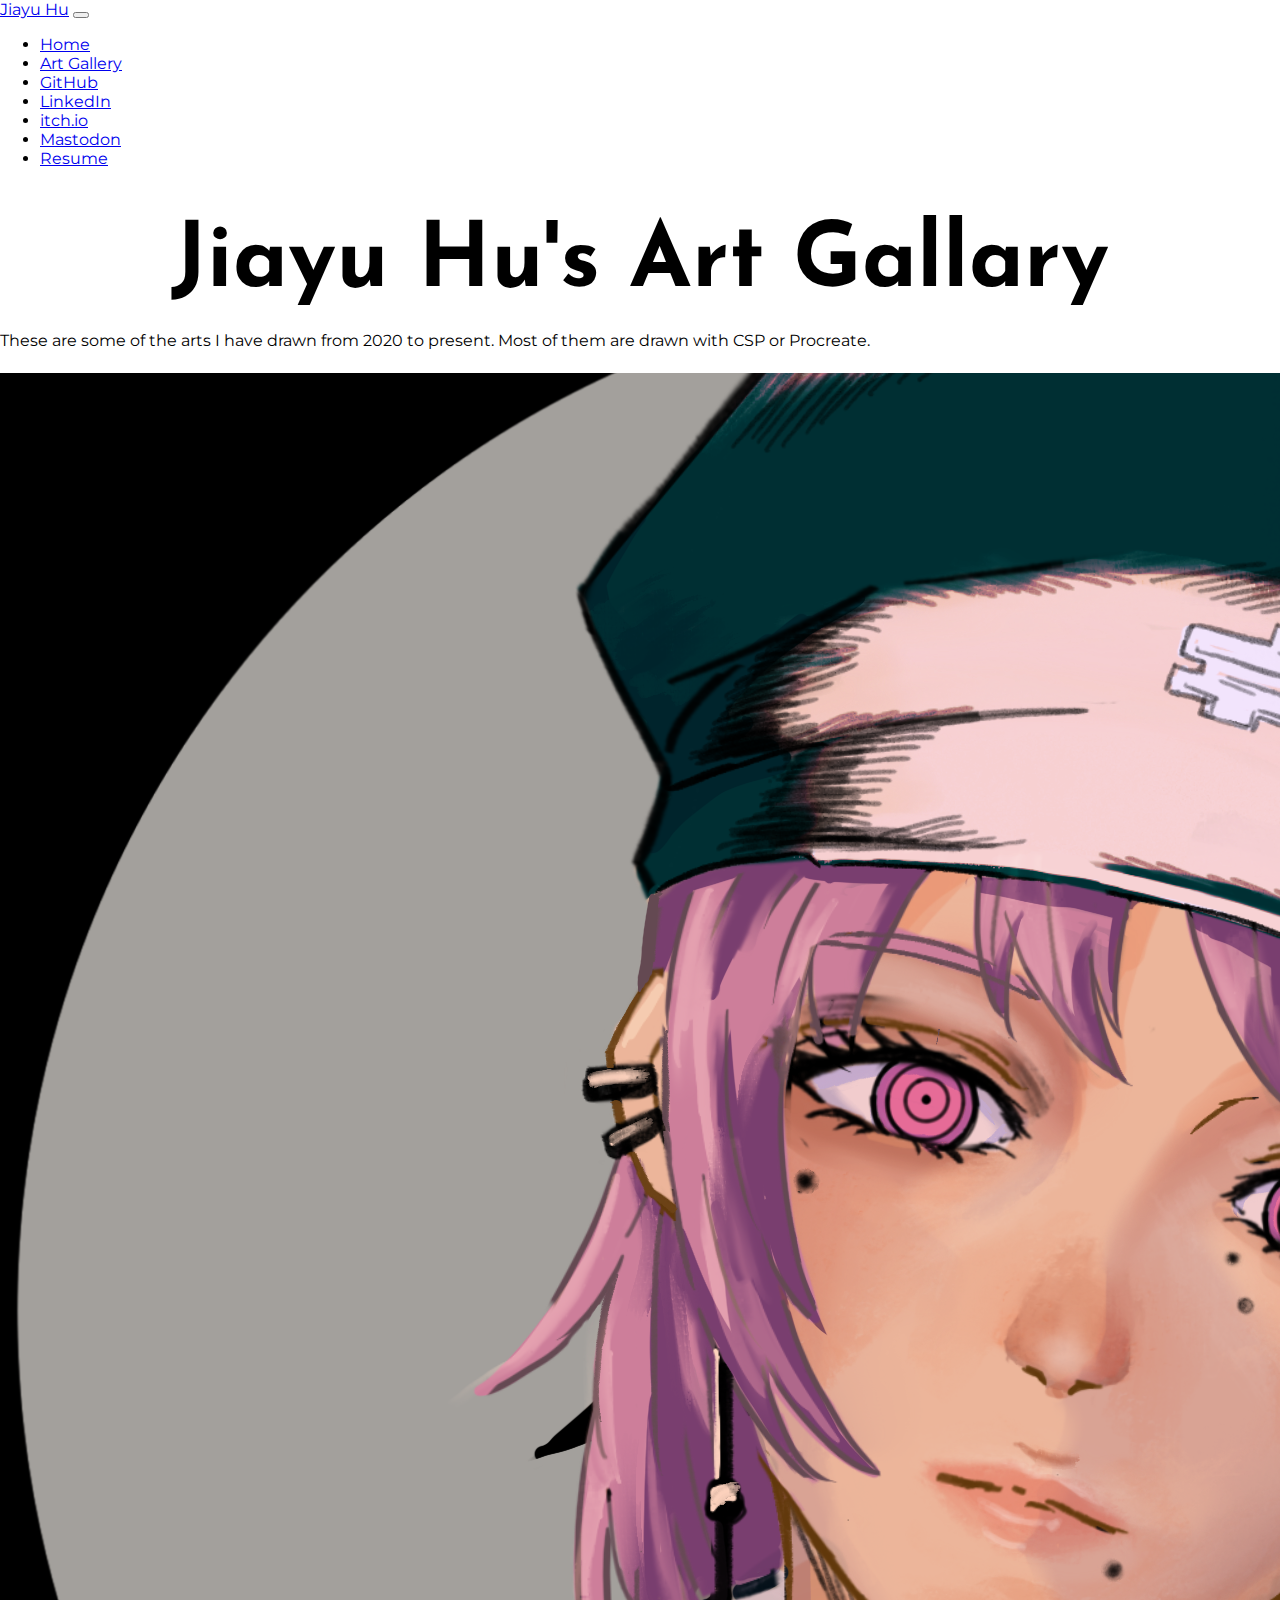
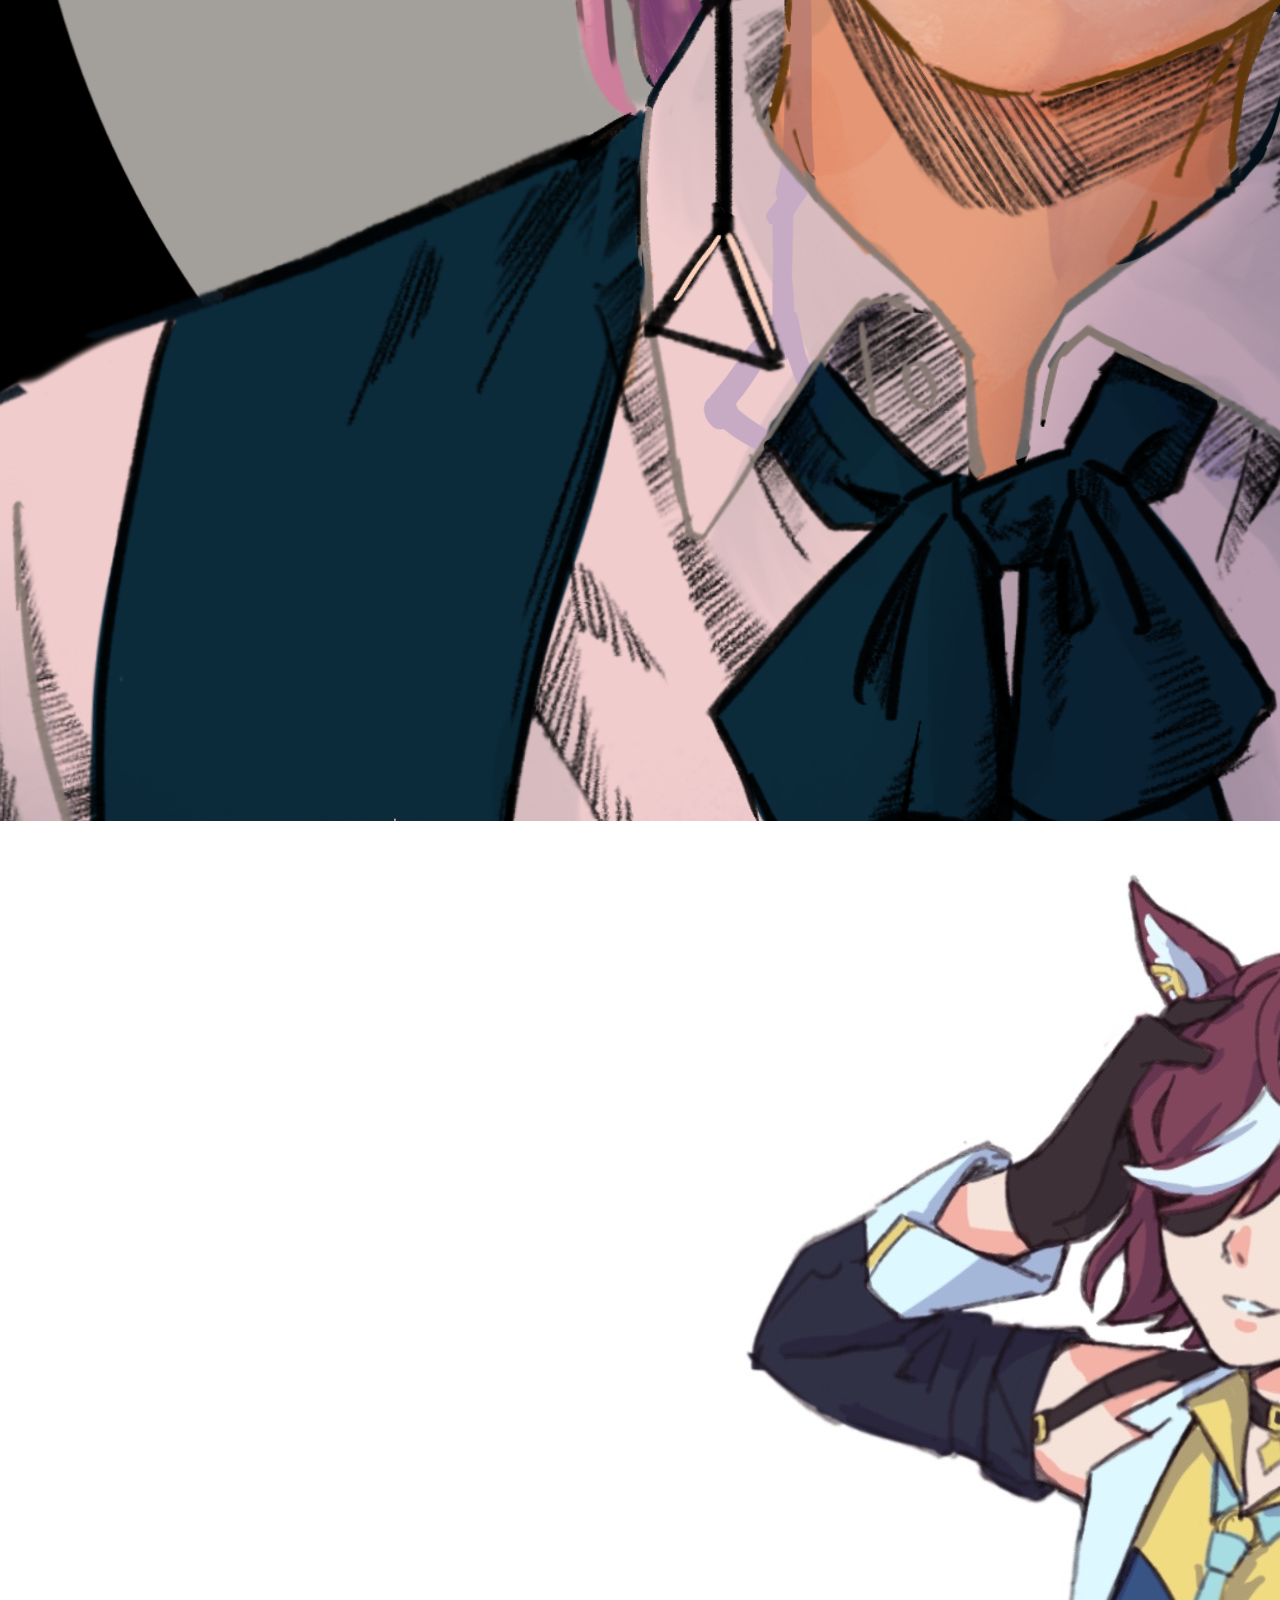
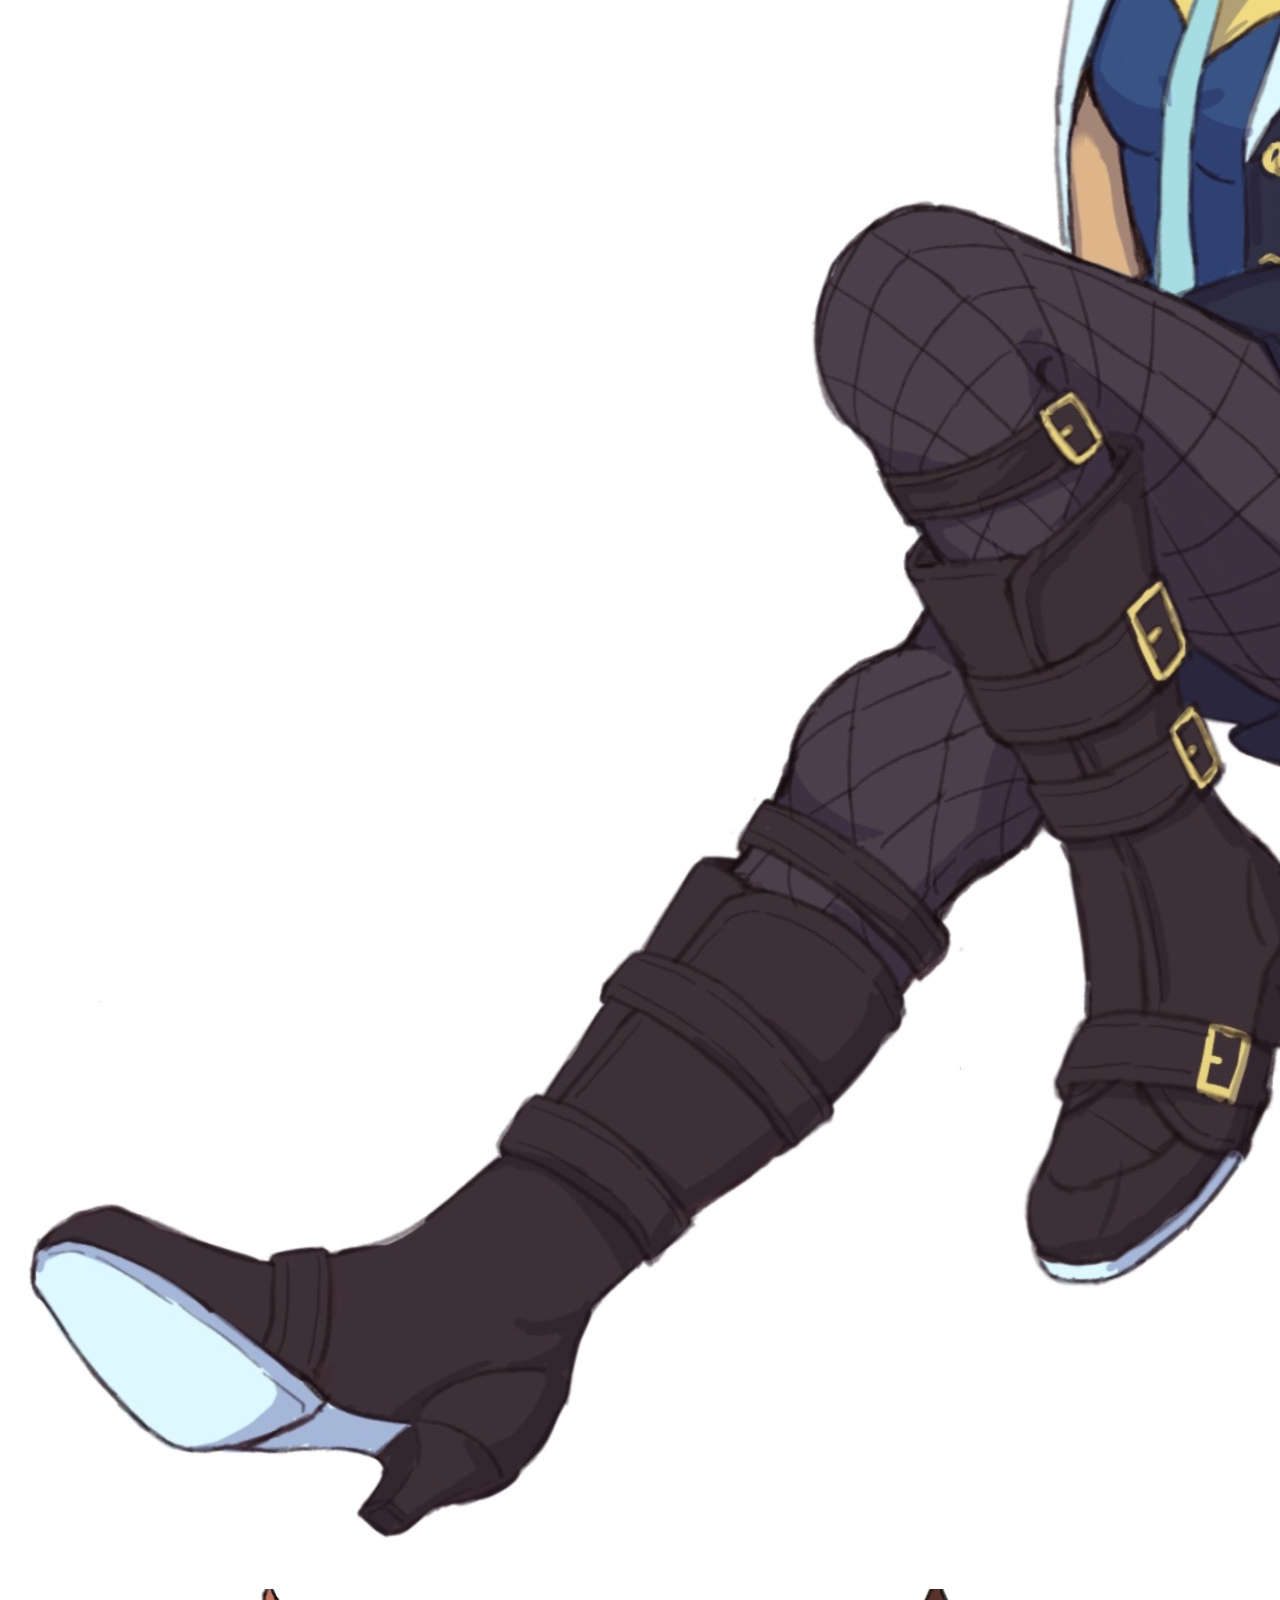
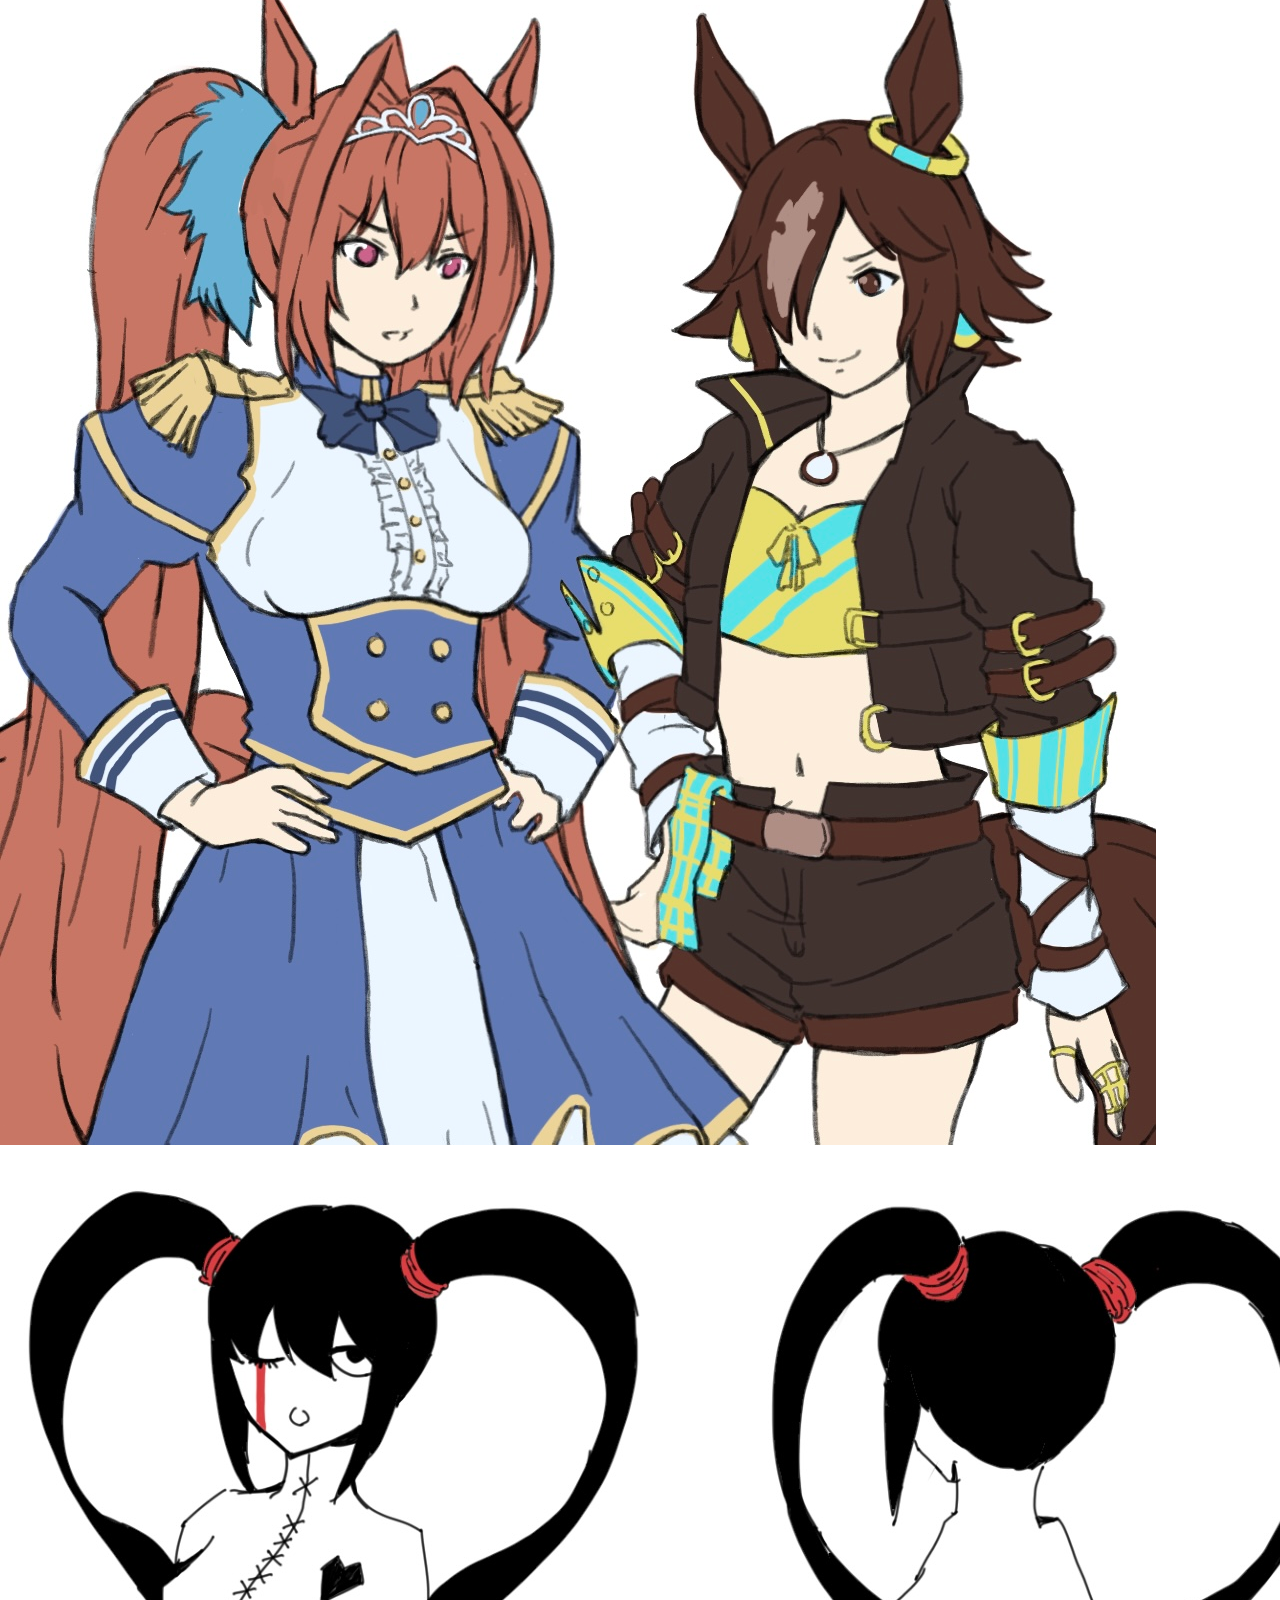
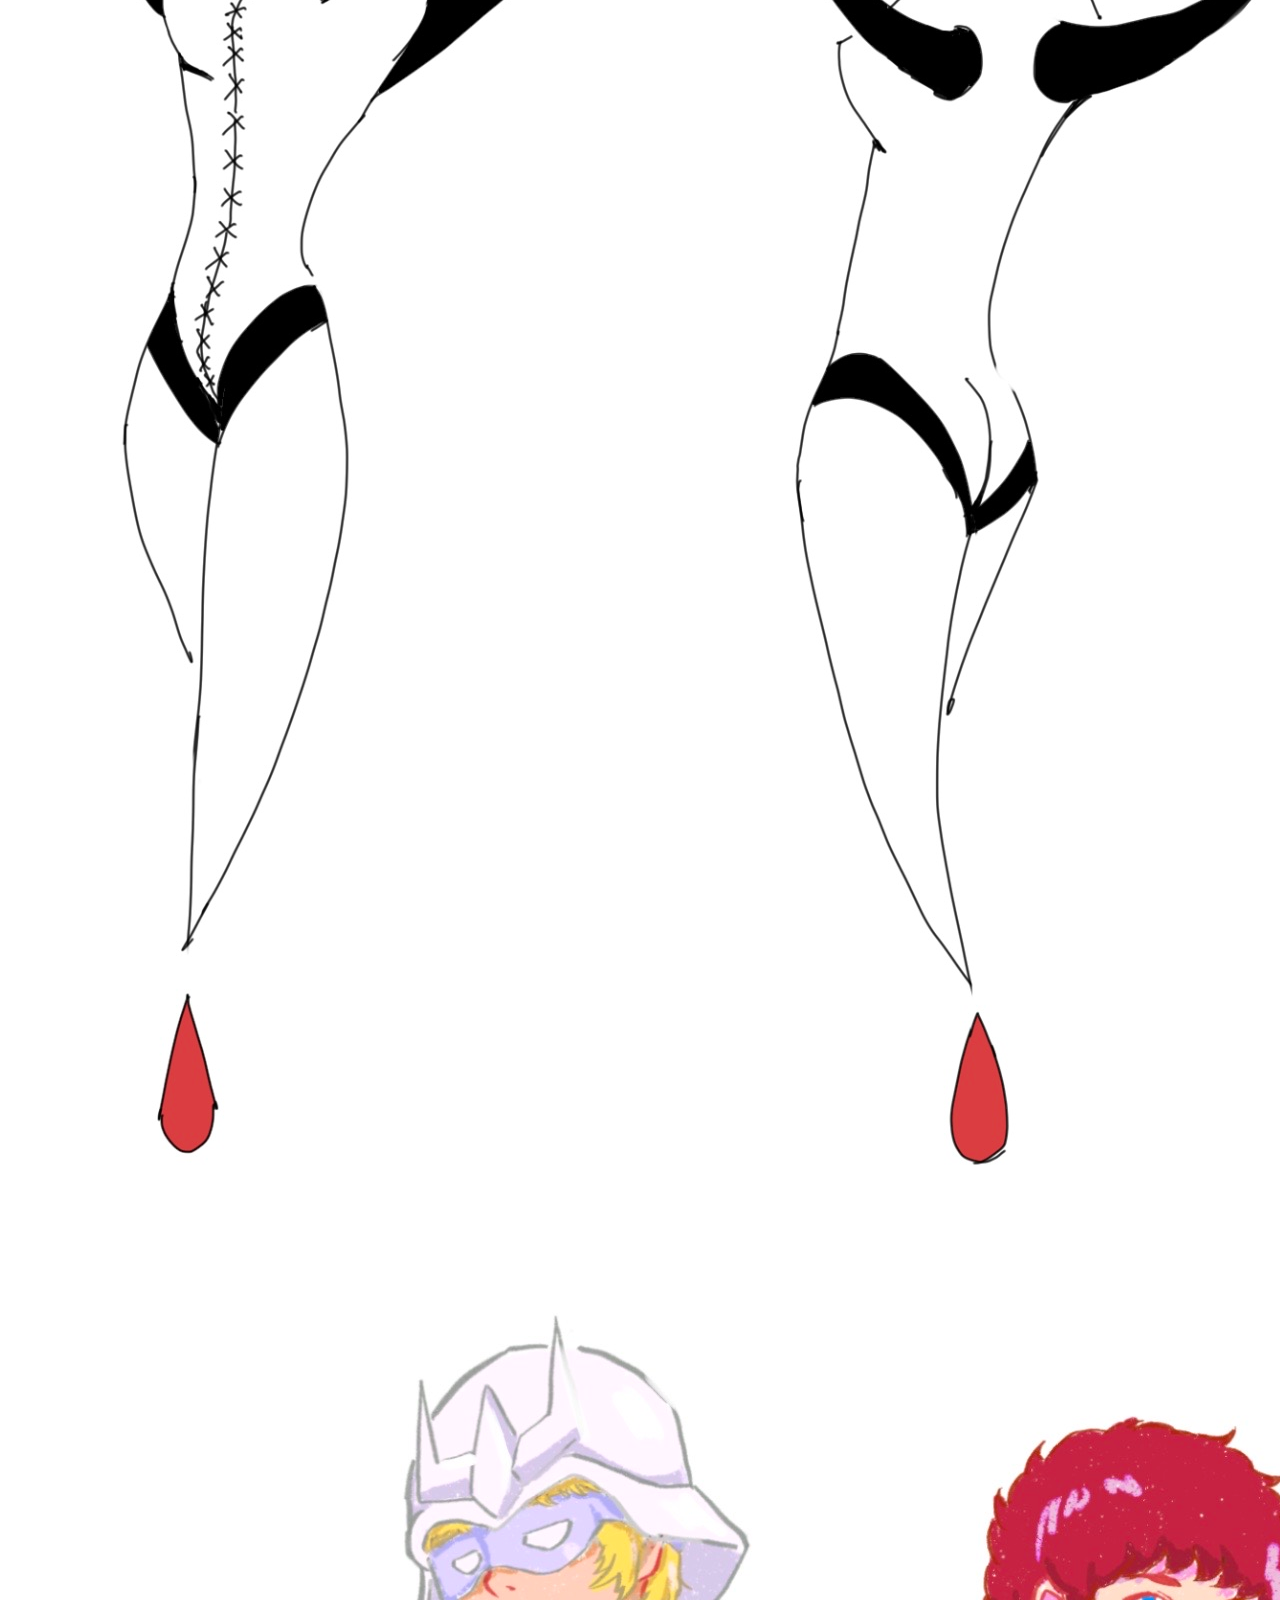
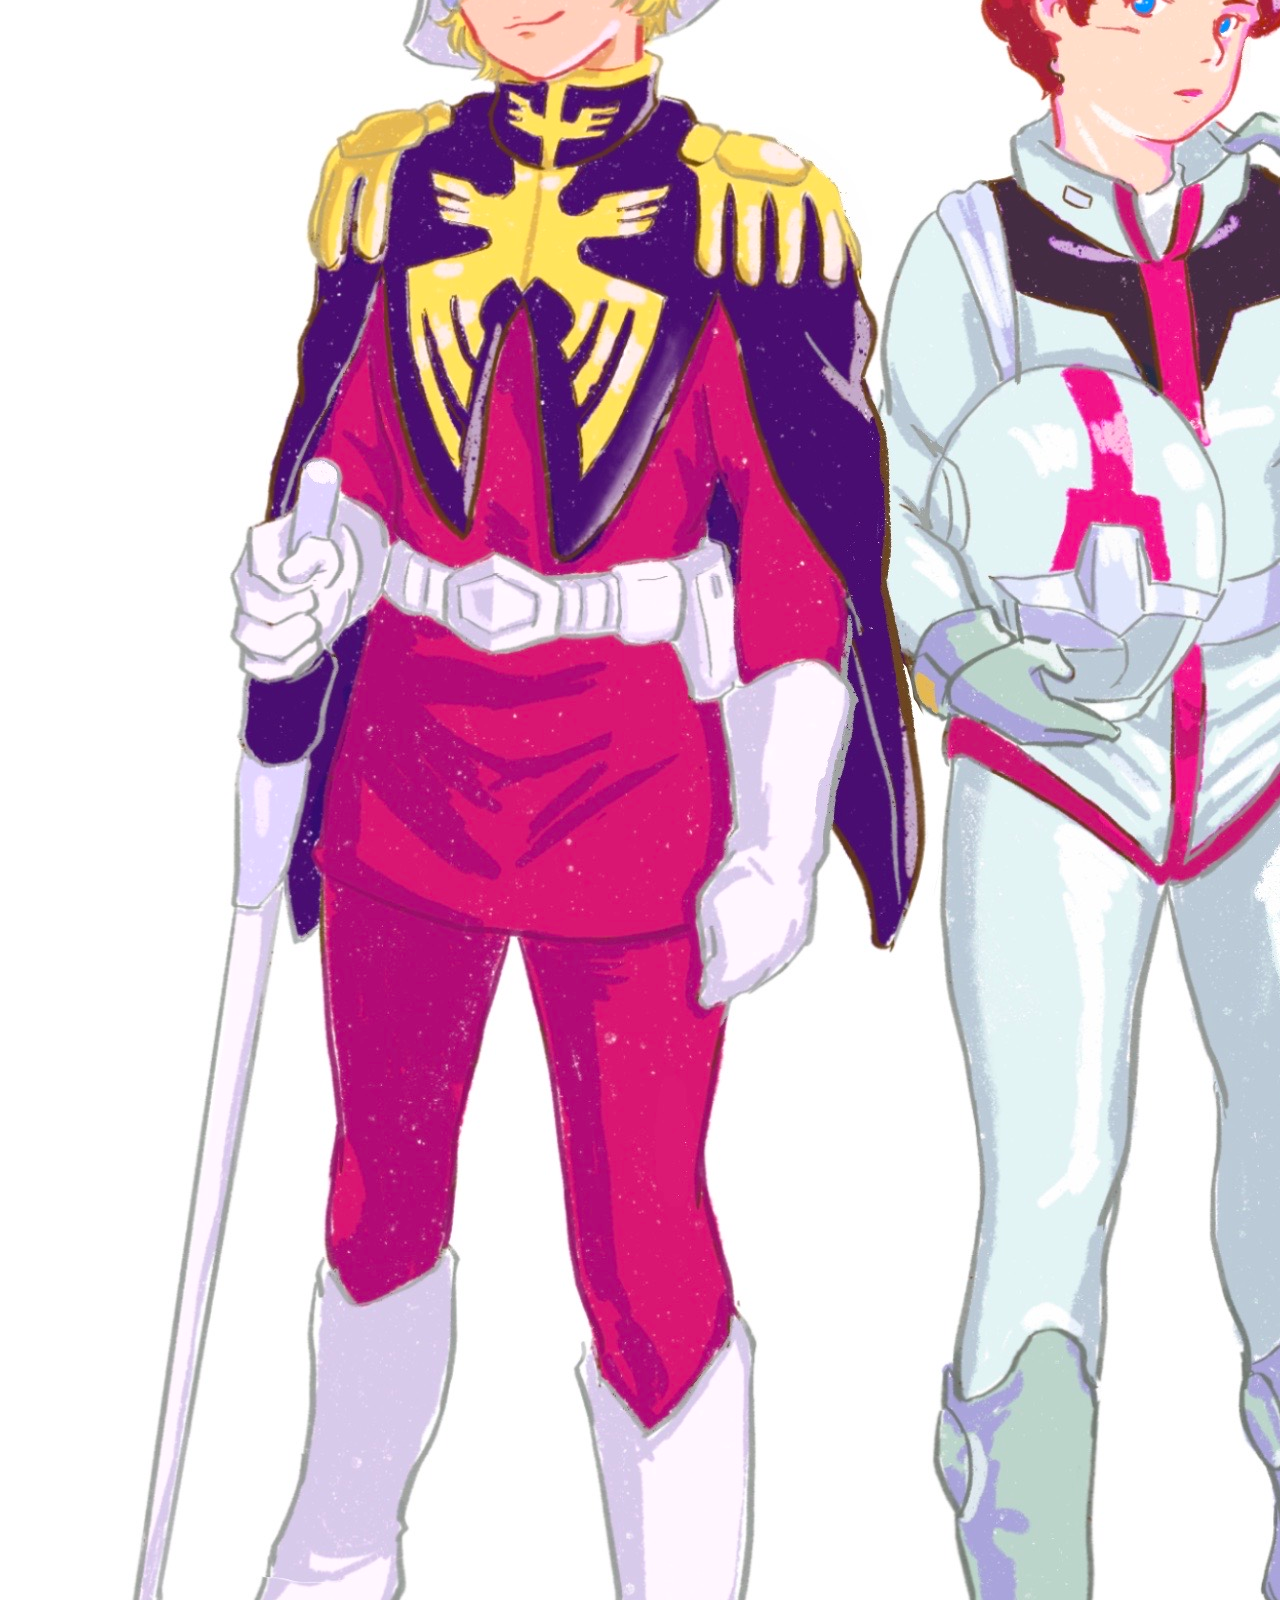
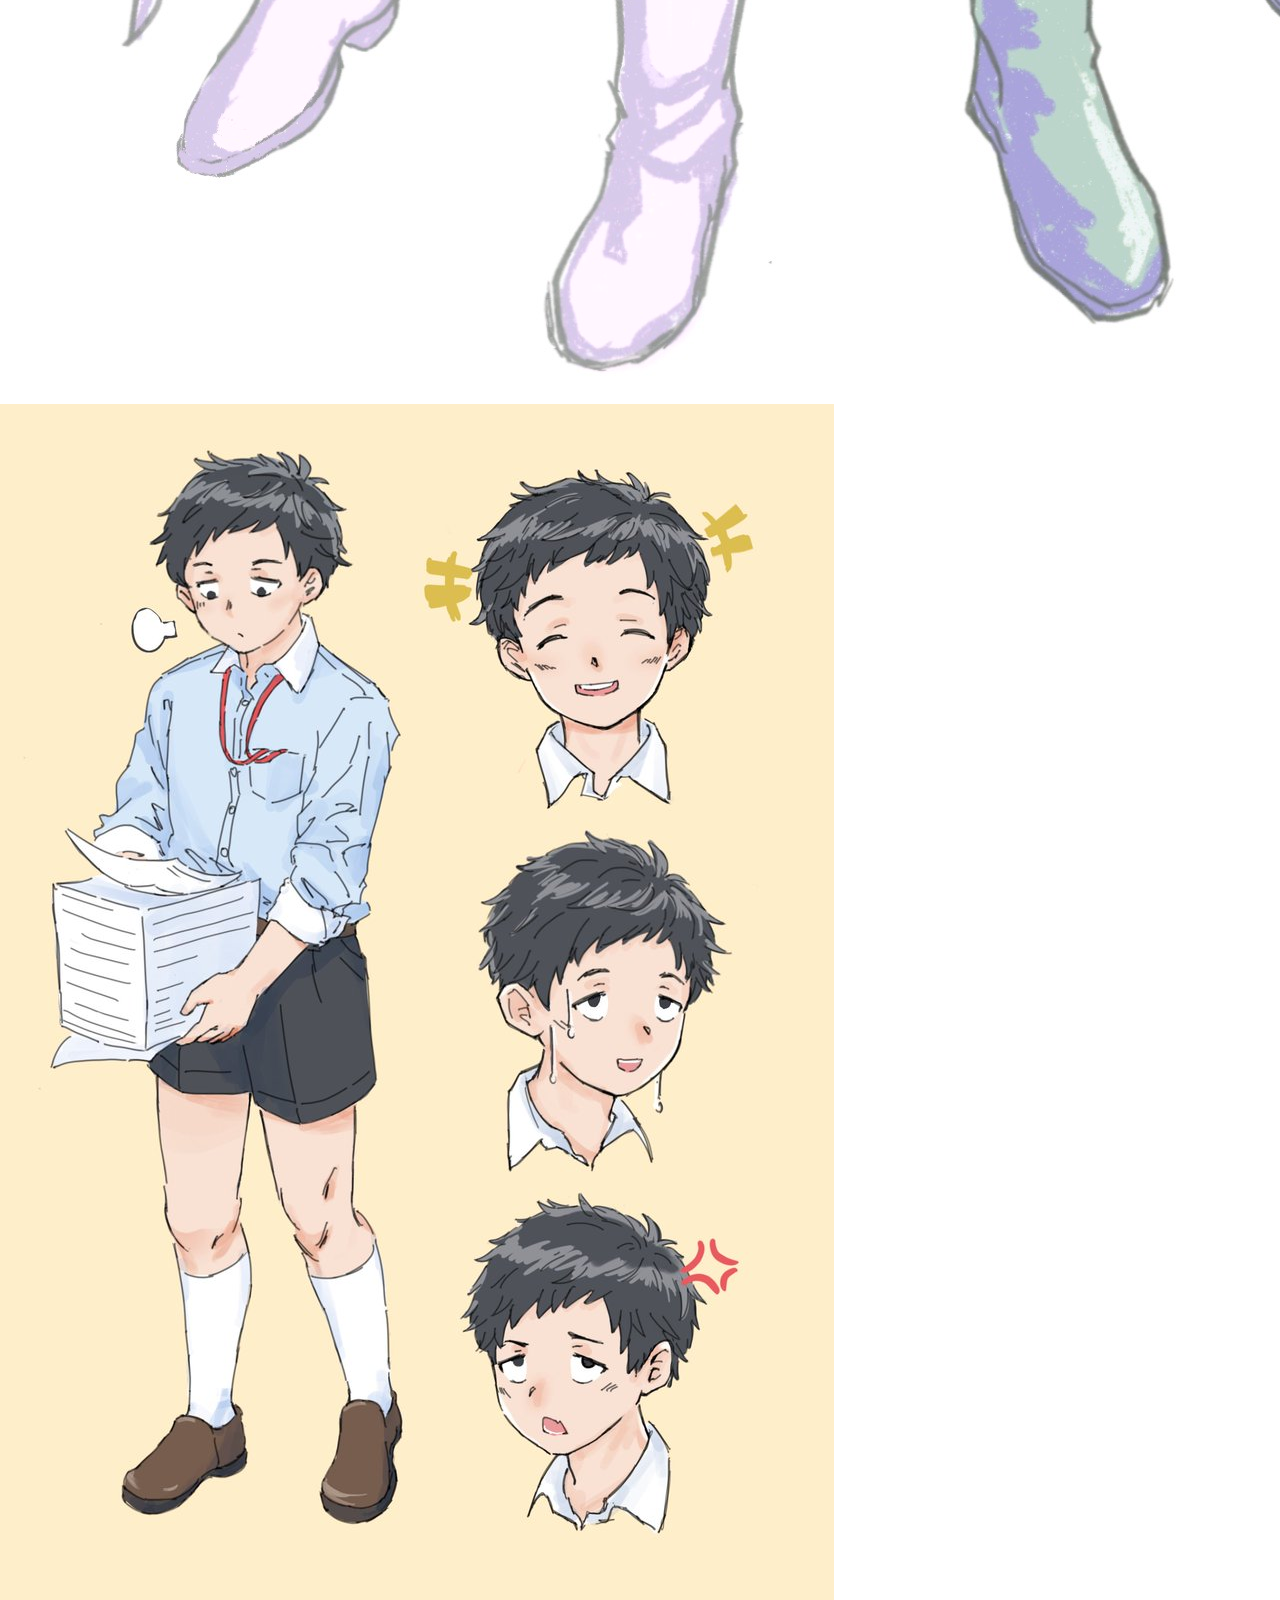
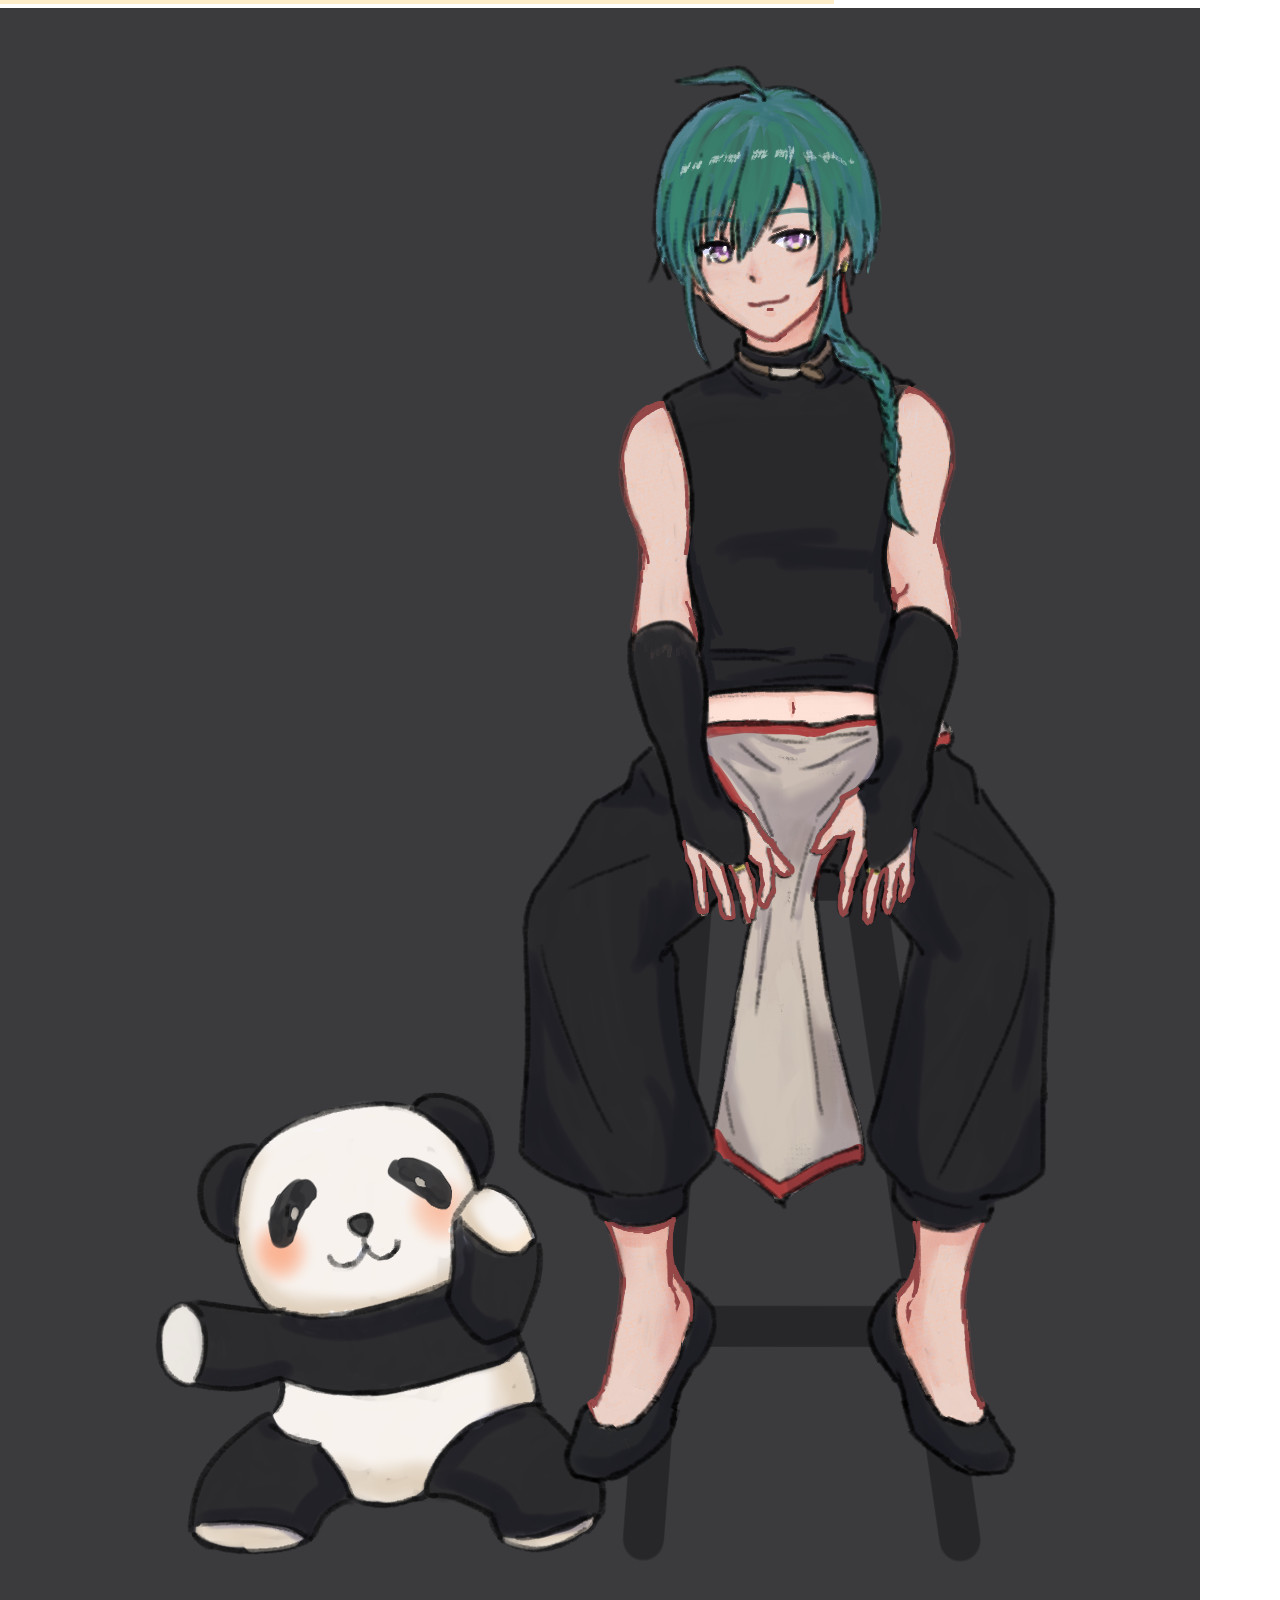
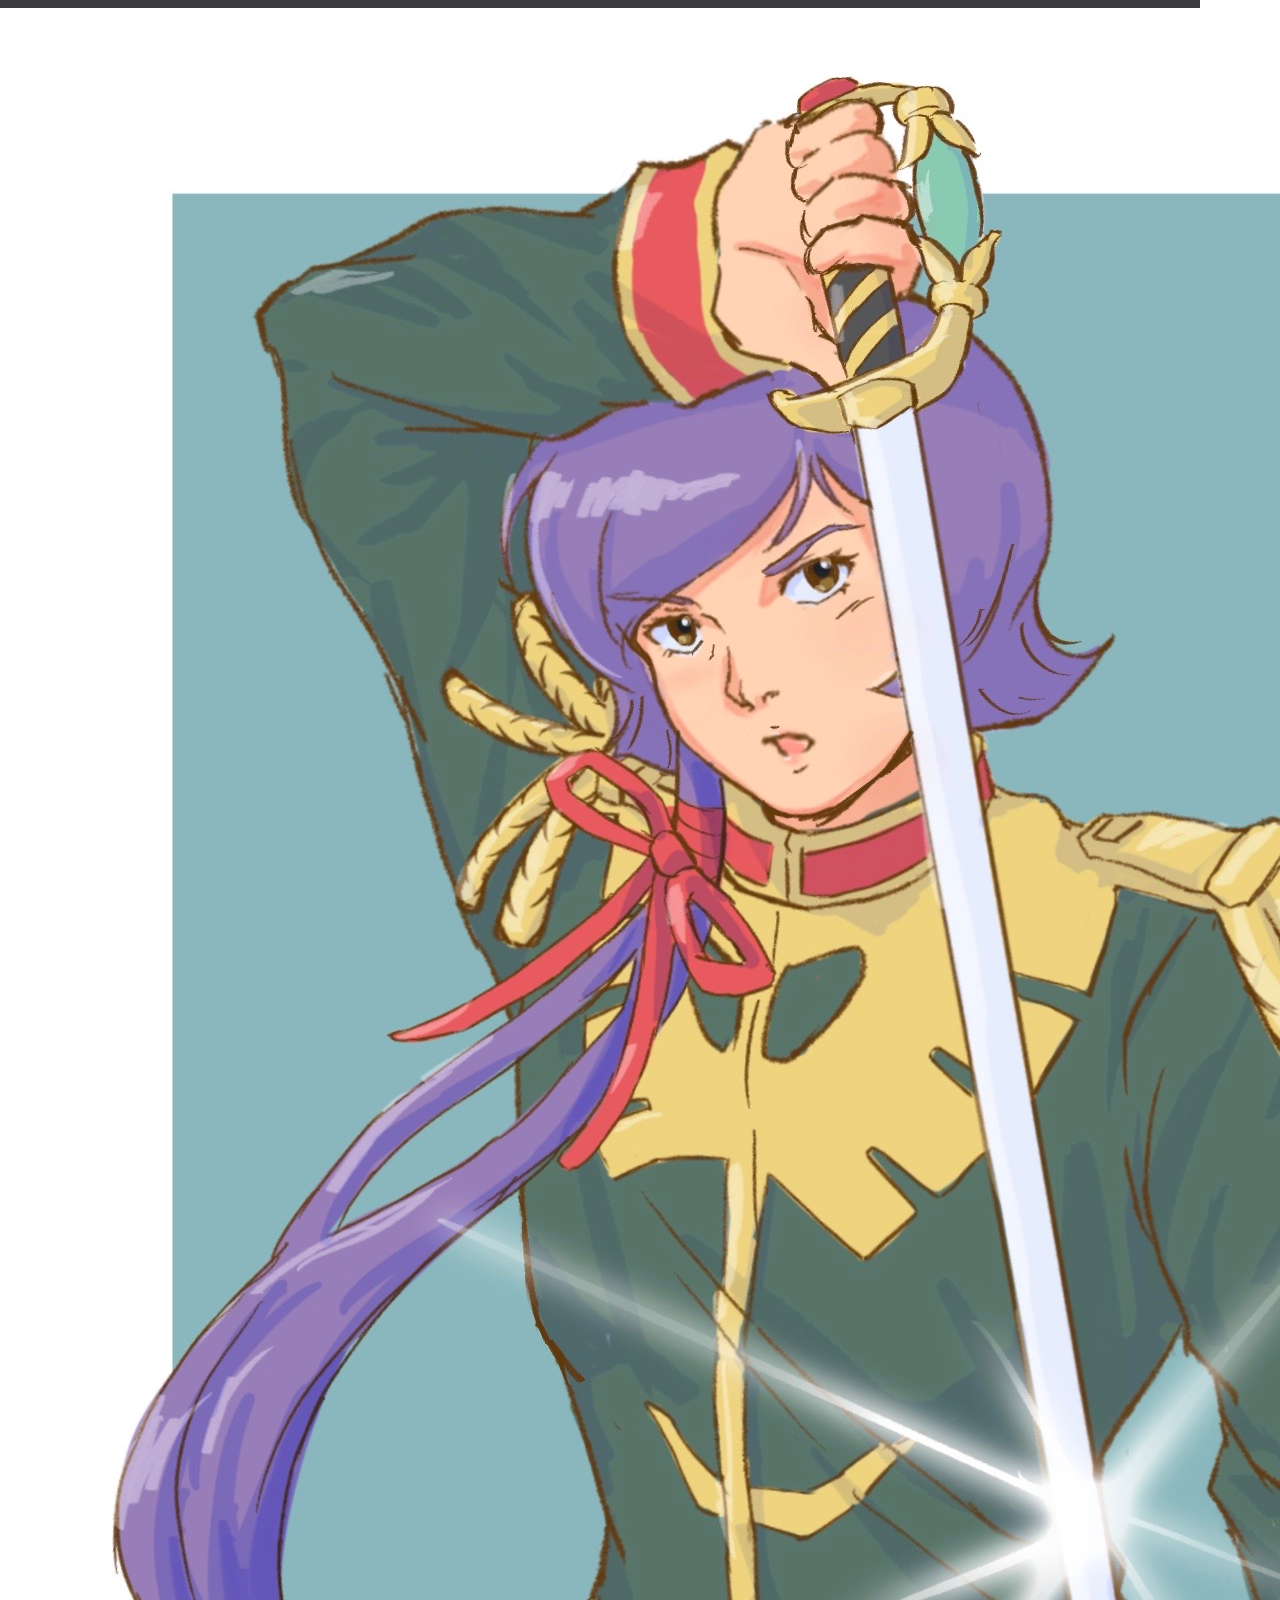
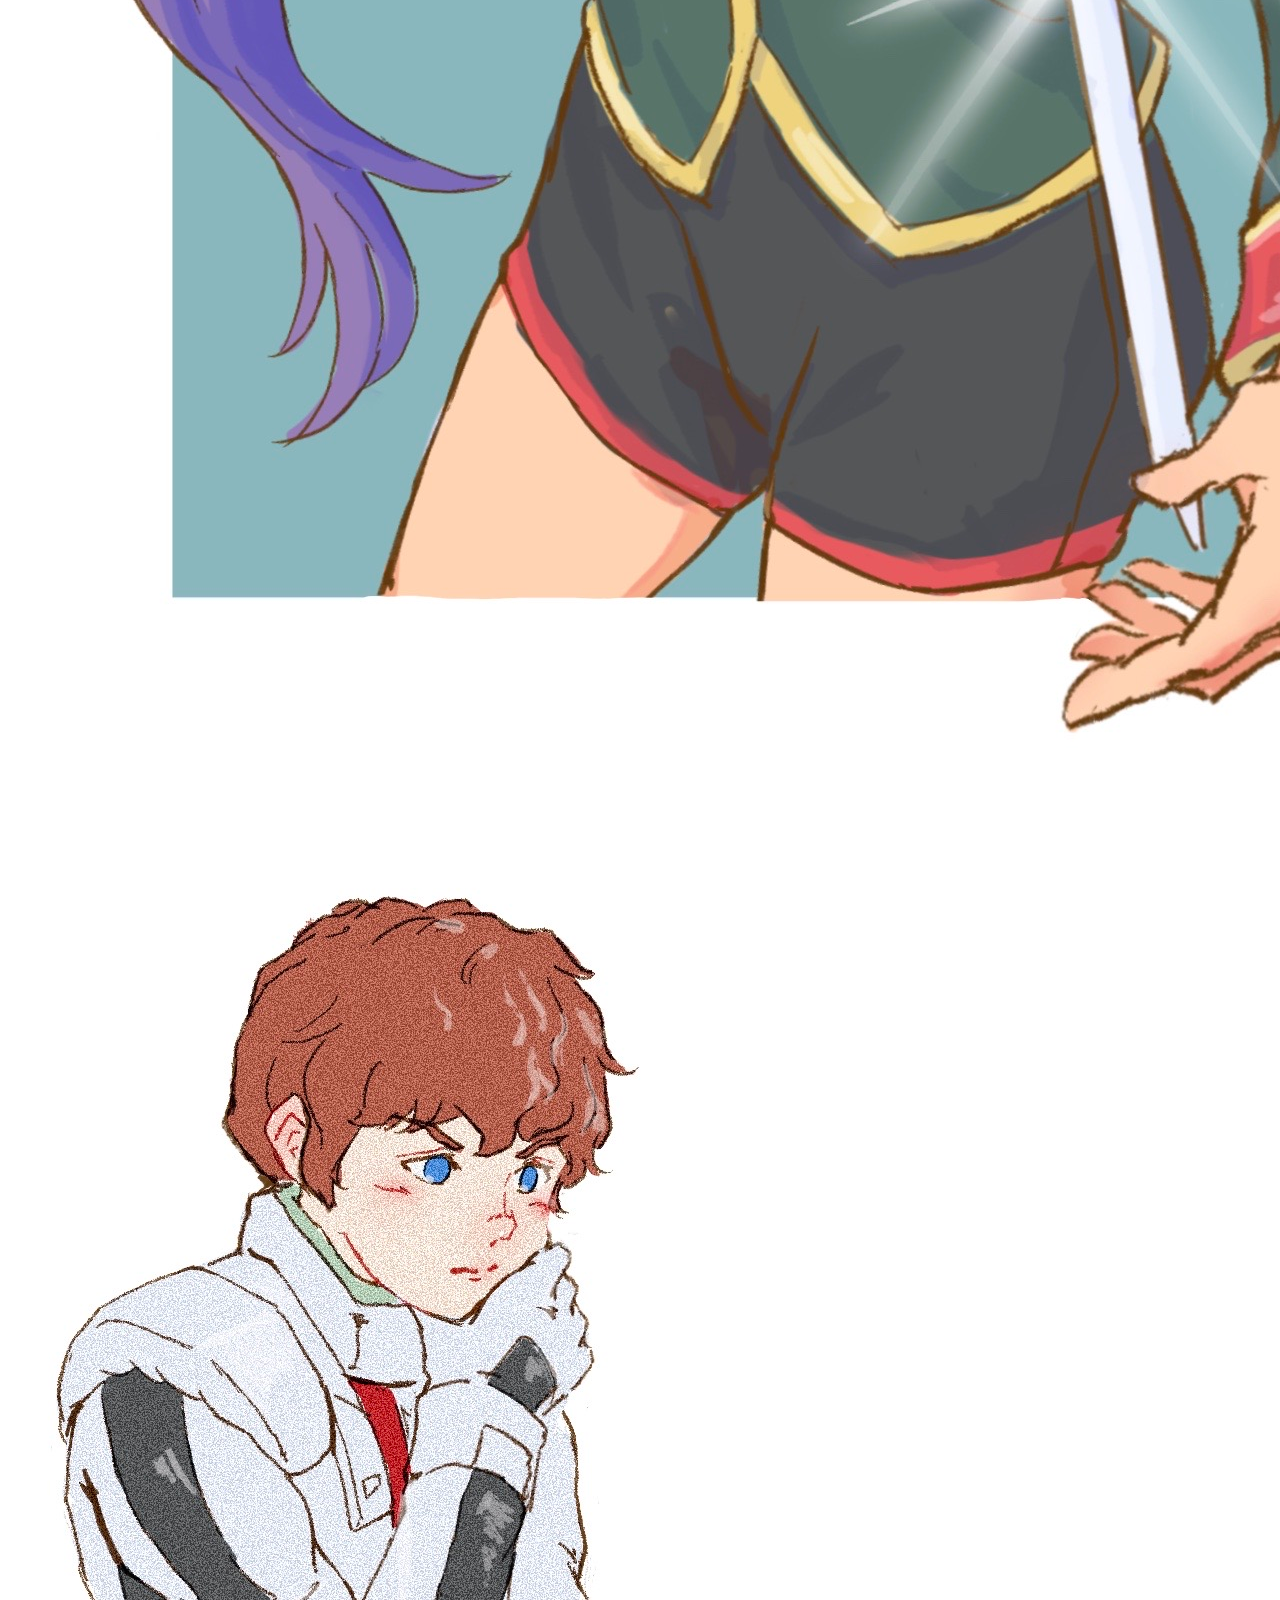
<file: gallery.html>
<!doctype html>
<html lang="en">

<head>
  <meta charset="utf-8">
  <meta name="viewport" content="width=device-width, initial-scale=1">
  <title>Art Gallery</title>
  <link rel="stylesheet" href="css/style.css">
  <link rel="icon" href="favicon.ico">
  <link rel="preconnect" href="https://fonts.googleapis.com">
  <link rel="preconnect" href="https://fonts.gstatic.com" crossorigin>
  <link href="https://fonts.googleapis.com/css2?family=Josefin+Sans:wght@600&family=Montserrat&family=Open+Sans&display=swap" rel="stylesheet">
  <link href="https://cdn.jsdelivr.net/npm/bootstrap@5.3.0-alpha1/dist/css/bootstrap.min.css" rel="stylesheet" integrity="sha384-GLhlTQ8iRABdZLl6O3oVMWSktQOp6b7In1Zl3/Jr59b6EGGoI1aFkw7cmDA6j6gD" crossorigin="anonymous">
</head>

<body>
  <!--Navigation bar-->
  <script id="replace_with_navbar" src="nav.js"></script>
  <!--end of Navigation bar-->

  <section class="py-5 text-center container">
    <div class="row py-lg-5">
      <div class="col-lg-6 col-md-8 mx-auto">
        <h1 class="fw-light">Jiayu Hu's Art Gallary</h1>
        <p class="lead text-muted">These are some of the arts I have drawn from 2020 to present. Most of them are drawn with CSP or Procreate.</p>
      </div>
    </div>
  </section>

  <!-- Gallery -->
  <div class="row">
    <div class="col-lg-4 col-md-12 mb-4 mb-lg-0">

      <img
        src="arts/fami.PNG"
        class="w-100 shadow-1-strong rounded mb-4"
      />

      <img
        src="arts/uma1.jpg"
        class="w-100 shadow-1-strong rounded mb-4"
      />

      <img
        src="arts/uma2.jpg"
        class="w-100 shadow-1-strong rounded mb-4"
      />

      <img
        src="arts/oc1.jpg"
        class="w-100 shadow-1-strong rounded mb-4"
      />

      <img
        src="arts/amuro-char.jpg"
        class="w-100 shadow-1-strong rounded mb-4"
      />
    </div>

    <div class="col-lg-4 mb-4 mb-lg-0">
      <img
        src="arts/yashiro.jpg"
        class="w-100 shadow-1-strong rounded mb-4"
      />

      <img
        src="arts/ryushen.jpg"
        class="w-100 shadow-1-strong rounded mb-4"
      />

      <img
        src="arts/karma.jpg"
        class="w-100 shadow-1-strong rounded mb-4"
      />

      <img
        src="arts/amuro2.jpg"
        class="w-100 shadow-1-strong rounded mb-4"
      />
    </div>

    <div class="col-lg-4 mb-4 mb-lg-0">
      <img
        src="arts/deergirl.jpg"
        class="w-100 shadow-1-strong rounded mb-4"
      />

      <img
        src="arts/gundam1.jpg"
        class="w-100 shadow-1-strong rounded mb-4"
      />

      <img
        src="arts/halloween.jpg"
        class="w-100 shadow-1-strong rounded mb-4"
      />

      <img
        src="arts/sakura.jpg"
        class="w-100 shadow-1-strong rounded mb-4"
      />

    </div>
  </div>
  <!-- Gallery -->


  <footer class="text-muted py-5">
    <div class="container">
      <p class="float-end mb-1">
        <a href="#" class="back-to-top">Back to top</a>
      </p>
      <p class="mb-1 copyright">© <script>document.write(new Date().getFullYear());</script> Jiayu Hu.</p>
    </div>
  </footer>


  <script src="https://cdn.jsdelivr.net/npm/bootstrap@5.3.0-alpha1/dist/js/bootstrap.bundle.min.js" integrity="sha384-w76AqPfDkMBDXo30jS1Sgez6pr3x5MlQ1ZAGC+nuZB+EYdgRZgiwxhTBTkF7CXvN" crossorigin="anonymous"></script>
</body>

</html>
</file>
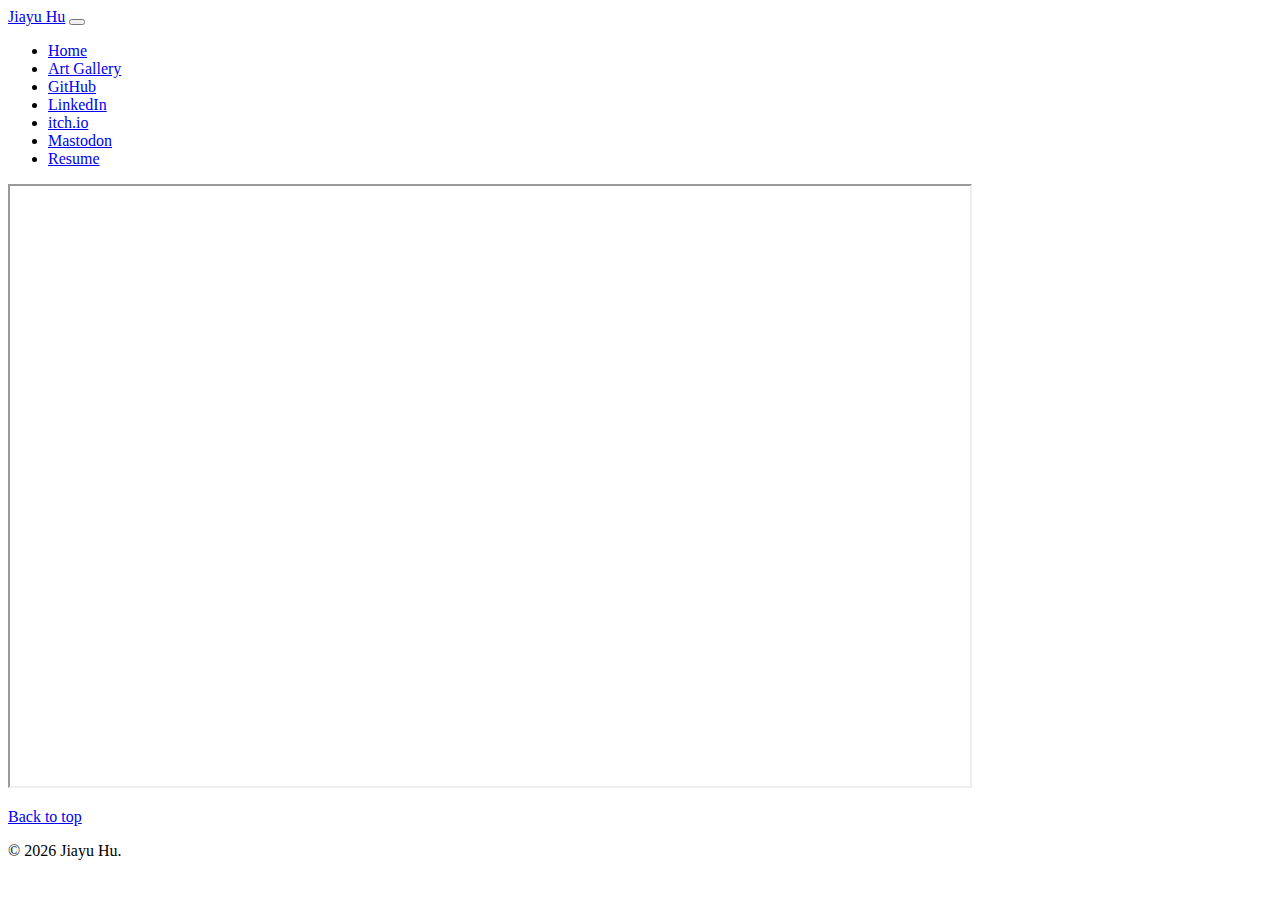
<file: game.html>
<!DOCTYPE html>
<html lang="en">

<head>
  <meta charset="utf-8">
  <meta name="viewport" content="width=device-width, initial-scale=1">
  <title>Galaxy Shooter</title>
  <link rel="icon" href="favicon.ico">
  <link href="https://cdn.jsdelivr.net/npm/bootstrap@5.3.0-alpha1/dist/css/bootstrap.min.css" rel="stylesheet" integrity="sha384-GLhlTQ8iRABdZLl6O3oVMWSktQOp6b7In1Zl3/Jr59b6EGGoI1aFkw7cmDA6j6gD" crossorigin="anonymous">
</head>

<body>

  <!--Navigation bar-->
  <script id="replace_with_navbar" src="nav.js"></script>
  <!--end of Navigation bar-->

  <div class="text-center">
    <iframe src="https://i.simmer.io/@jennyhu/galaxy-shooter" style="width:960px;height:600px"></iframe>
  </div>


  <footer class="text-muted py-5">
    <div class="container">
      <p class="float-end mb-1">
        <a href="#">Back to top</a>
      </p>
      <p class="mb-1 copyright">© <script>
          document.write(new Date().getFullYear());
        </script> Jiayu Hu.</p>
    </div>
  </footer>

  <script src="https://cdn.jsdelivr.net/npm/bootstrap@5.3.0-alpha1/dist/js/bootstrap.bundle.min.js" integrity="sha384-w76AqPfDkMBDXo30jS1Sgez6pr3x5MlQ1ZAGC+nuZB+EYdgRZgiwxhTBTkF7CXvN" crossorigin="anonymous"></script>

</body>


</html>
</file>
<file: css/style.css>
body {
    margin: 0;
    font-family: 'Montserrat', sans-serif;
}

.php {
  margin: 50px;
}

h1 {
    text-align: center;
    margin: 50px auto 0 auto;
    font-family: 'Josefin Sans', sans-serif;
    font-size: 5.625rem;
}

h2{
  text-align: center;
  font-family: 'Montserrat', sans-serif;
  font-size: 2.5rem;
  font-weight: normal;
  margin: 50px auto 0 auto;
}

h3{
  font-family: 'Montserrat', sans-serif;
  margin: 30px auto 30px auto;
}

h5{
  font-family: 'Montserrat', sans-serif;
}

p{
  font-family: 'Montserrat', sans-serif;
  line-height: 2;
}

.cover {
  width: 536px;
  height: 300px;
}

.back-to-top {
  color: #CD5D7D;
}


.top-container{
  position: relative;
  padding-top: 250px;
  padding-bottom: 250px;
  background-image: url('../images/homepage.png');
  background-repeat: no-repeat;
  background-position: center;
  background-size: cover;
}

.middle-container{
  margin: 100px auto 50px auto;
}


.profile{
  margin: auto auto 50px auto;
}

.project {
  width: 70%;
  margin: auto auto 50px auto;
}

.card-group {
  width: 70%;
  margin: auto;
}

.homepage{
  position: absolute;
  bottom: 0;
}


.intro{
  width: 70%;
  margin: auto;
}

.skill-row{
  width: 70%;
  margin: 30px auto;
  text-align: left;
}

a.inner-link {
  color: #CD5D7D;
  font-family: 'Montserrat', sans-serif;
  text-decoration: none;
  margin:auto;
  font-weight: bold;
}

.contact-message{
  width: 70%;
  margin: 40px auto 60px;
}



.copyright{
  text-align: center;
}
</file>
